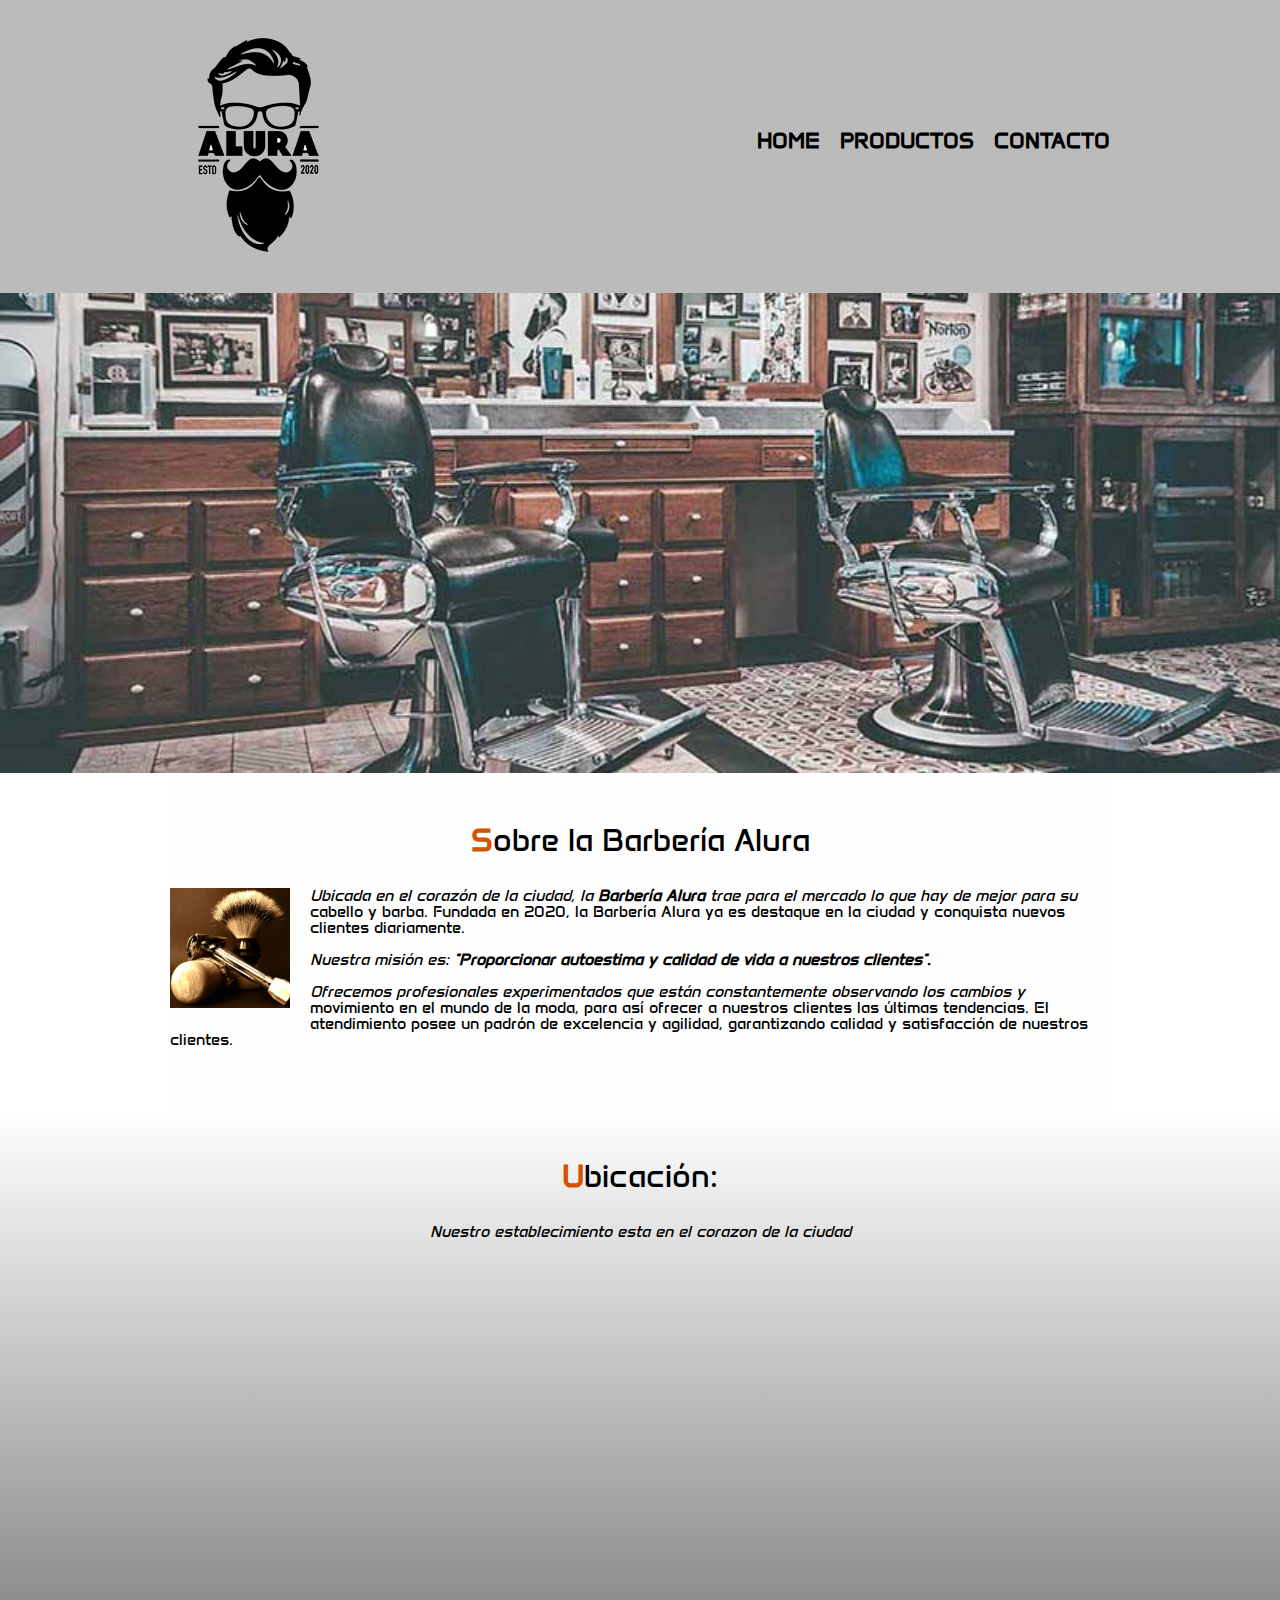
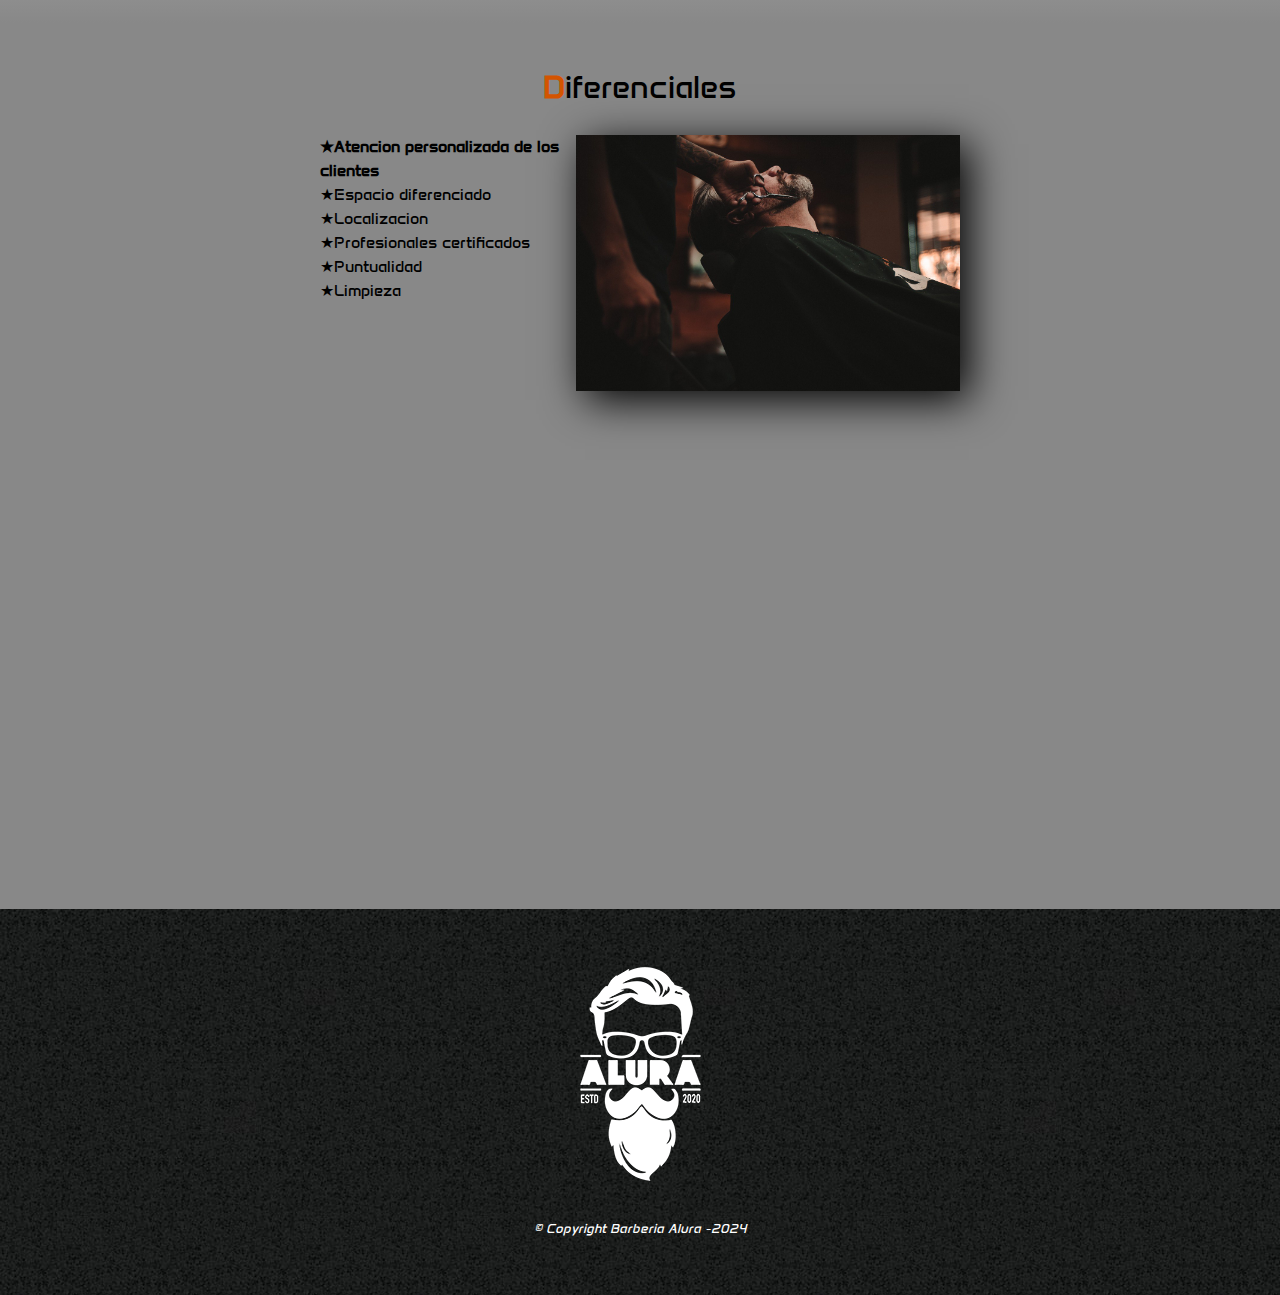
<file: index.html>
<!DOCTYPE html>
<html lang="es">
<head> <!-- etiquetas maremente informativas de la configuracoin html -->
    <meta charset="UTF-8">
    <meta name="viewport" content="width=device-width">  
    <title>Barbería Alura</title>  <!-- titulo de la pagina -->
    <link rel="stylesheet" href="reset.css">     <!-- archivo css para resetear los estilos por defecto del navegador-->
    <link rel="stylesheet" href="style.css">    <!-- enlace a un archivo css externo -->

    <!-- fuentes importadas de google fonts -->
    <link rel="preconnect" href="https://fonts.googleapis.com">
    <link rel="preconnect" href="https://fonts.gstatic.com" crossorigin>
    <link href="https://fonts.googleapis.com/css2?family=Anta&family=Kode+Mono:wght@400..700&display=swap" rel="stylesheet">
</head>
<body>

    <header>

        <div class="caja">

            <h1><img src="img/logo.png"> </h1>

            <nav>
        
                <ul>  <!--vinculos a las diferentes paginas de nuestra pagina web  -->
                    <li><a href="index.html">Home</a></li>
                    <li><a href="productos.html">Productos</a></li>
                    <li><a href="contacto.html">Contacto</a></li>
                </ul>  

            </nav>
        
        </div>
    
    </header>

    <img class="banner" src="img/banner.jpg" alt="">

    <main>

        <section class="principal">  <!-- indica bloques relacionados entre si  -->
            
            <h2 class="titulo-principal">Sobre la Barbería Alura</h2>
            
            <img class="utensilios" src="img/utensilios[1].jpg" alt="Imagen de utensilios">
            
            <p>Ubicada en el corazón de la ciudad, la <strong>Barbería Alura</strong>  trae para el mercado lo que hay de mejor para su cabello y barba. Fundada en 2020, la Barbería Alura ya es destaque en la ciudad y conquista nuevos clientes diariamente. </p>
            
            <p id="mision"><em> Nuestra misión es: <strong>"Proporcionar autoestima y calidad de vida a nuestros clientes".</strong> </em></p>
            
            <p>Ofrecemos profesionales experimentados que están constantemente observando los cambios y movimiento en el mundo de la moda, para así ofrecer a nuestros clientes las últimas tendencias. El atendimiento posee un padrón de excelencia y agilidad, garantizando calidad y satisfacción de nuestros clientes. </p>
            
        </section>
        
        
        <section class="mapa">
            <h3 class="titulo-principal">Ubicación:</h3>
            <p>Nuestro establecimiento esta en el corazon de la ciudad</p>

            <!-- datos importados de mapa -->

            <div class="mapa-contenido">
                <iframe src="https://www.google.com/maps/embed?pb=!1m18!1m12!1m3!1d60297.69532059766!2d-96.19111379039657!3d19.168718279490015!2m3!1f0!2f0!3f0!3m2!1i1024!2i768!4f13.1!3m3!1m2!1s0x85c3414245ca78c5%3A0x18a4d642e936019b!2sVeracruz%2C%20Ver.!5e0!3m2!1ses-419!2smx!4v1709141447339!5m2!1ses-419!2smx" width="100%" height="300" style="border:0;" allowfullscreen="" loading="lazy" referrerpolicy="no-referrer-when-downgrade"></iframe>
            </div>

                
        </section>


        <section class="diferenciales">

            <h3 class="titulo-principal">Diferenciales</h3>

            <div class="contenido-diferenciales">
                <ul class="lista-diferenciales">
                    <li class="items">Atencion personalizada de los clientes </li>
                    <li class="items">Espacio diferenciado</li>
                    <li class="items">Localizacion</li>
                    <li class="items">Profesionales certificados</li>
                    <li class="items">Puntualidad</li>
                    <li class="items">Limpieza</li>
                </ul><img src="img/diferenciales.jpg" class="imagen-diferenciales">
            </div>

            <div class="video">
                <iframe width=100% height=400px src="https://www.youtube.com/embed/4fkX1CciLyQ?si=Lc3KiRLYABvDzvT7&amp;start=1" title="YouTube video player" frameborder="0" allow="accelerometer; autoplay; clipboard-write; encrypted-media; gyroscope; picture-in-picture; web-share" allowfullscreen></iframe>
    
            </div>

        </section>


</main>

    <footer>
        <img src="img/logo-blanco.png" alt="">
        <p class="copyright">&copy Copyright Barberia Alura -2024</p>
    </footer>

</body>
</html>
</file>
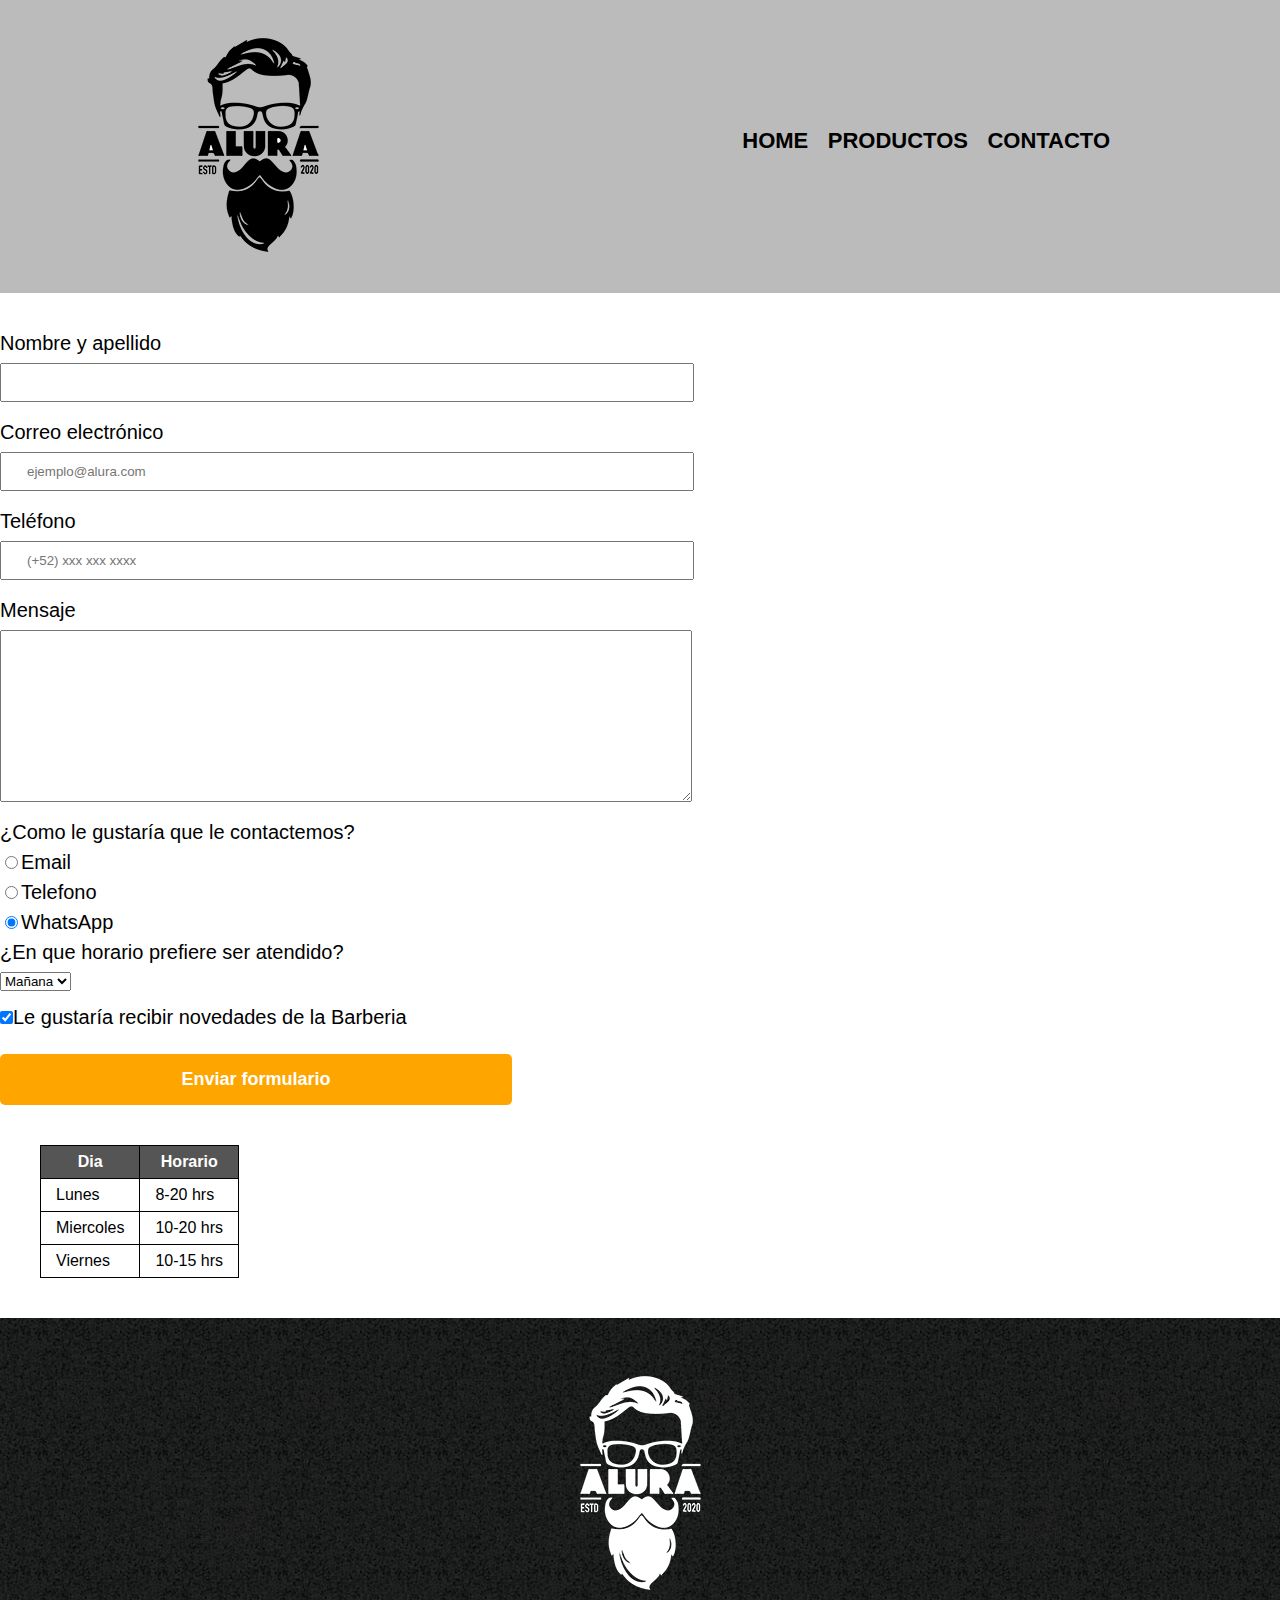
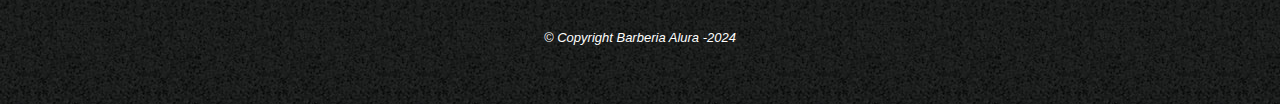
<file: contacto.html>
<!DOCTYPE html>
<html lang="es">
<head>
    <meta charset="UTF-8">
    <meta name="viewport" content="width=device-width, initial-scale=1.0">
    <title>Contacto - Barbería Alura</title>
    <link rel="stylesheet" href="reset.css">
    <link rel="stylesheet" href="style.css">    <!-- enlace a un archivo css externo -->
</head>
<body>
    
    <header>

        <div class="caja">

            <h1><img src="img/logo.png" alt="Logo de la Barbería Alura"> </h1>

            <nav>
        
                <ul>  <!--vinculos a las diferentes paginas de nuestra pagina web  -->
                    <li><a href="index.html">Home</a></li>
                    <li><a href="productos.html">Productos</a></li>
                    <li><a href="contacto.html">Contacto</a></li>
                </ul>  

            </nav>
        
        </div>
    
    </header>

    <main>
        <!--inicio de formulario  -->
        <form>
            <label for="nombreapellido">Nombre y apellido</label>
            <input type="text" id="nombreapellido" class="input-padre" required>

            <label for="correoelectronico">Correo electrónico</label>
            <input type="email" id="correoelectronico" class="input-padre" required placeholder="ejemplo@alura.com"> 

            <label for="telefono">Teléfono</label>
            <input type="tel" id="telefono" class="input-padre" required placeholder="(+52) xxx xxx xxxx">   

            <label for="mensaje">Mensaje</label>
            <textarea  id="mensaje" class="input-padre" required cols="70" rows="10"></textarea>

            <fieldset>
                <legend>¿Como le gustaría que le contactemos?</legend>
                <!-- la propiedad name agrupa los radio buton para que solo sea elegible uno a la vez -->
                <label for="radio-email"><input type="radio" name="contacto" value="email" id="radio-email">Email</label>
                

                <label for="radio-telefono"><input type="radio" name="contacto" value="telefono" id="radio-telefono">Telefono</label>
                

                <label for="radio-whatsapp"><input type="radio" name="contacto" value="whatsapp" id="radio-whatsapp" checked>WhatsApp</label>
                
            </fieldset>

            <!-- selector de horario -->
            <fieldset>
                <legend>¿En que horario prefiere ser atendido?</legend>
                <select>

                    <option value="">Mañana</option>
                    <option value="">Tarde</option>
                    <option value="">Noche</option>

                </select>

            </fieldset>
            
            <!-- fin de selector de horario  -->
            
            <label ><input type="checkbox" class="checkbox" checked>Le gustaría recibir novedades de la Barberia</label>

            <input type="submit" value="Enviar formulario" class="enviar">
        </form>
        <!--fin de formulario  -->

        <!-- inicio de tabla -->
            <table>

                <thead>    <!-- encabezado de la tabla --> 
                <tr>
                    <th>Dia</th>
                    <th>Horario</th>
                </tr>

                </thead>
               
                <tbody>  <!-- cuerpo de la tabla -->

                    <tr>
                        <td>Lunes</td>
                        <td>8-20 hrs</td>
                    </tr>
    
                    <tr>
                        <td>Miercoles</td>
                        <td>10-20 hrs</td>
                    </tr>
    
                    <tr>
                        <td>Viernes</td>
                        <td>10-15 hrs</td>
                    </tr>

                </tbody>

                

            </table>


        <!-- fin de tabla  -->
    </main>

    <footer>
        <img src="img/logo-blanco.png" alt="Logo de la Barbería Alura">   <!-- la forma de relacionar  -->
        <p class="copyright">&copy Copyright Barberia Alura -2024</p>
    </footer>  
</body>
</html>
</file>
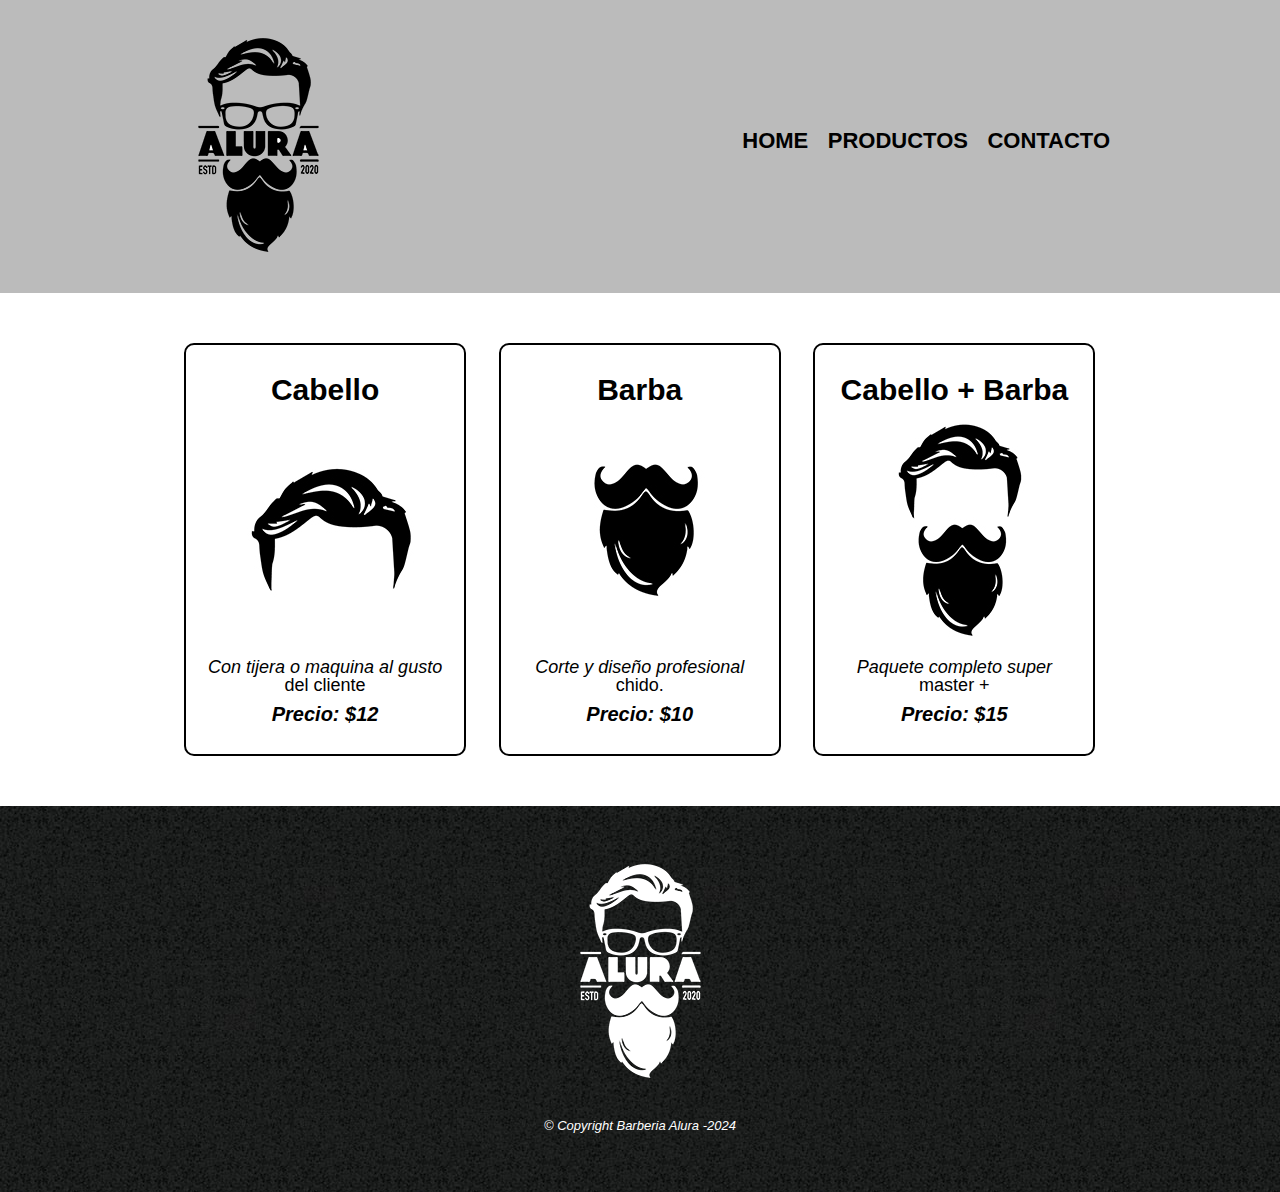
<file: productos.html>
<!DOCTYPE html>
<html lang="es">
<head>
    <meta charset="UTF-8">
    <meta name="viewport" content="width=device-width, initial-scale=1.0">
    <title>Poductos - Barbería Alura</title>
    <link rel="stylesheet" href="reset.css">
    <link rel="stylesheet" href="style.css">    <!-- enlace a un archivo css externo -->
</head>
<body>
    
    <header>

        <div class="caja">

            <h1><img src="img/logo.png"> </h1>

            <nav>
        
                <ul>  <!--vinculos a las diferentes paginas de nuestra pagina web  -->
                    <li><a href="index.html">Home</a></li>
                    <li><a href="productos.html">Productos</a></li>
                    <li><a href="contacto.html">Contacto</a></li>
                </ul>  

            </nav>
        
        </div>
    
    </header>
    <main>
        <ul class="productos">
            <li>
                <h2>Cabello</h2>
                <img src="img/cabello.jpg" >
                <p class="producto-descripcion">Con tijera o maquina al gusto del cliente </p>
                <p class="producto-precio">Precio: $12</p>
            </li>
            <li>
                <h2>Barba</h2>
                <img src="img/barba.jpg">
                <p class="producto-descripcion">Corte y diseño profesional chido.</p>
                <p class="producto-precio">Precio: $10</p>
            </li>
            <li>
                <h2>Cabello + Barba</h2>
                <img src="img/cabello+barba.jpg" >
                <p class="producto-descripcion">Paquete completo super master +</p>
                <p class="producto-precio">Precio: $15</p>
                </li>
        </ul>
    </main>
    <footer>
        <img src="img/logo-blanco.png" alt="">
        <p class="copyright">&copy Copyright Barberia Alura -2024</p>
    </footer>
</body>
</html>
</file>
<file: style.css>
body{
    /* fuentes importadas  de Google Fonts */
    font-family: "Anta", sans-serif;
    /* font-family: "Kode Mono", monospace;     */
}
header{
    background-color: #BBBBBB; /*COLOR DE FONDO*/
    padding: 20px 0;
}

.caja{
    position: relative; 
    width: 940px;
    margin: 0 auto;  /* margenes 0: superior e inferior, izquierdo y derecho automatico */
}
nav{
    position: absolute;
    top: 110px;
    right: 0;
}

nav li{
    display: inline;    /*ocupa solamente el espacio de su contenido*/
    margin: 0 0 0 15px;
}
nav a{
    text-transform: uppercase;
    color: black;
    font-weight: bold;
    font-size: 22px;
    text-decoration: none;
}
/* uso de propiedad over captura el movimiento del mouse */
nav a:hover {  
    color: #145A32  ;
    text-decoration: underline;
}

/*main*/
.productos{
    width: 940px;
    margin: 0 auto;
    padding: 50px;
    
}
.productos li{
    display: inline-block;
    text-align: center;
    width: 30%;    /*ancho relativo al contenedor  padre (productos)*/
    vertical-align: top;
    
    margin: 0 1.5%;
    padding: 30px 20px;
    box-sizing: border-box;    /*para que los paddings se consideren en la caja de borde*/
   
    border: 2px solid #000000 ;    /*borde del producto en modo abreviado que representa las lineas de abajo */

    /* border-width: 2px;
    border-style: solid;
    border-color: #cccccc; */
    border-radius: 10px;
   
}

.productos li:hover{
    border-color: #28B463;
    
}

.productos li:active{
    border-color: #D35400;
}

.productos h2{
    font-size: 30px;
    font-weight: bold;
}
.productos li:hover h2{  /*al posicionarse ne cualquier paerte del li afecta al h2*/
    font-size: 33px;
}

.producto-descripcion{
    font-size: 18px;
}

.producto-precio{
    font-size: 20px;
    font-weight: bold;
    margin-top: 10px;
}

/*Fin de main*/


footer{
    text-align: center;
    background: url(img/bg.jpg);   /*repite y copia la imagen para adecuar el fondo*/
    padding: 40px;
}

.copyright{
    color: white;
    font-size: 13px;
    margin: 20px;
}


/* inicio estilos de la pagina de contactos  */

/* centrar elemwntos */



form{
    margin: 40px 0;
}
/* formato vertical  */
form label, form legend{     /* para aplicar estilos a otros elementos podemos hacer uso de la coma */
    display: block;
    font-size: 20px;
    margin: 0 0 10px;
    
}

.input-padre{  
    display: block;
    margin: 0 0 20px;
    padding: 10px 25px;
    width: 50%;
}

.checkbox{
    margin: 20px 0;
}

.enviar{
    width: 40%;
    padding:15px 0;
    font-size: 18px;
    font-weight: bold;
    color: white;
    background: orange;
    border: none;
    border-radius: 5px;
    transition: 1s all;
    cursor: pointer;
}

.enviar:hover{
    background: rgb(204, 115, 7);
    transform: scale(1.1);
    
}

table{
    margin: 40px 40px;
}
thead{
    background: #555555;
    color: white;
    font-weight: bold;
}

td, th{
    border: 1px solid #000000;
    padding: 8px 15px;
}


/* fin estilos de la pagina de contactos  */


/* estilos para pagina home  */

.banner{
    width: 100%;
    
}

.principal{
    padding: 3em 0;
    background: #fefefe;
    width: 940px;
    margin: 0 auto;  /* centra el contenido */ 
    
    
}

.titulo-principal{
    text-align: center;
    font-size: 2em;
    margin: 0 0 1em;
    clear: left;
    
}
.titulo-principal:first-letter{  /* pseudoelemento que selecciona la primera letra y le añade los estilos */
    color: #D35400;
    font-weight: bold;
}
.titulo-principal:hover{
    color: rgba(11, 5, 5, 0.4)  /* el 4to valor indica la opacidad */
}

p::first-line{
    font-style: italic;
}

.principal p{
    margin: 0 0 1em;
}

.principal strong{
    font-weight: bold;
}

.principal em{
    font-style: italic;
}
.utensilios{
    width: 120px;
    float: left; /* posiciona la imagen a la izquierda */
    margin: 0 20px 20px 0;
}
.mapa{
    padding: 3em 0;
    background: linear-gradient(#fefefe, #888888); /* aplicando gradiente  de color */
}
.mapa p{
    margin: 0 0 2em;
    text-align: center;
}
.mapa-contenido{
    width: 940px;
    margin: 0 auto;
}

.diferenciales{
    padding: 3em 0;
    background: #888888;
}

.contenido-diferenciales{
    width: 640px;
    margin: 0 auto;
}
.imagen-diferenciales{
    width: 60%;
    transition: 400ms;
    box-shadow: 9px 9px 40px #000000;
}
.imagen-diferenciales:hover{
    opacity:  .75;
    
}
.lista-diferenciales{
    width: 40%;
    display: inline-block; /* ocupa solo el espacio de su contenido  */
    vertical-align: top;    /* alinea los elementos en la parte superior */
}
.items{
    line-height: 1.5;  
}
.items:first-child{  /* pseudoclase para  el primer elemento de cada li */

    font-weight:  bold;       /* lo pone negrita */

}
.items:before{  /* pseudoelemento para agregar una estrella al inicio de los items */
    content:"★"
}

.video{
    width: 800px;
    margin: 2em auto;
}




/* fin de estilos pagina home  */

/* propiedades mediaQuery */
/* si encuentras una pantalla con hasta 480px aplica las siguientes propiedades */
@media screen and (max-width:480px){ 

    h1{
        text-align: center;
    }
    nav{
        position: static;
    }
    .caja, .principal, .mapa-contenido, .contenido-diferenciales, .video{
        width: auto;
    }
    .lista-diferenciales , .imagen-diferenciales,.productos li, .input-padre, .enviar{
        width: 100%;
    }

    .productos{
        width: 90%;
        margin: 0 auto;
        padding: 0;
    }
     .productos li{
        margin: 5px 0 5px 0;
     }

     table{
        width: 80%;
    }

    form{
        margin:1px;
    }

  
    .input-padre{  
         
        margin: 0;
        padding: 0 0 20px;
       
    }

    label{
        text-align: center;
    }

  

 

}

@media screen and (min-width:480px) and (max-width:1024px){ 

    h1{
        text-align: center;
    }
    nav{
        position: static;
    }
    .caja, .principal, .mapa-contenido, .contenido-diferenciales, .video{
        width: auto;
    }

}
</file>
